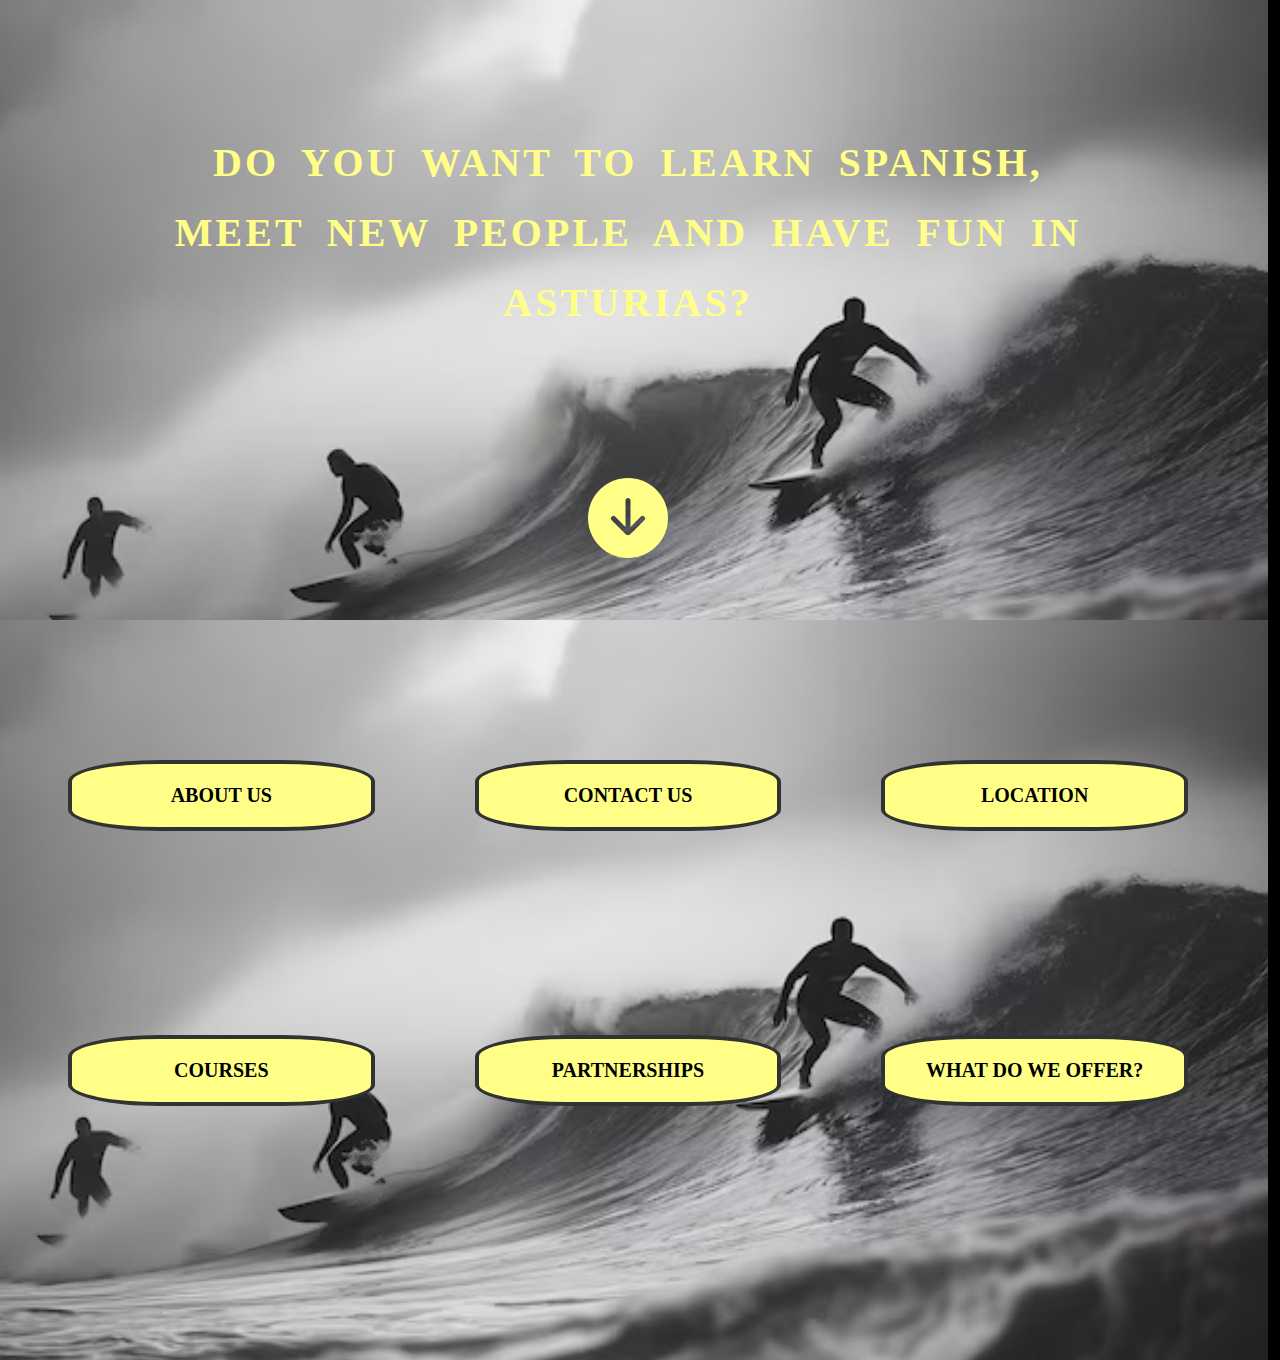
<file: index.html>
<!DOCTYPE html>
<html lang="en">
<head>
  <meta charset="UTF-8">
  <meta name="viewport" content="width=device-width, initial-scale=1.0">
  <link rel="stylesheet" href="./styles.css">
  <link rel="icon" type="image/x-icon" href="logo_nexos-spain.jpeg">
  <title>
    Nexos Spain
  </title>
</head>
<body>
  <section id="welcome-section">
    <h1>
      <b>DO YOU WANT TO LEARN SPANISH, MEET NEW PEOPLE AND HAVE FUN IN ASTURIAS?</b><br>
    </h1>
    <a href="#sections">
    <img src="arrow-down.png" id="arrow-down" alt="More info">
    </a>
  </section>
  <section id="sections">
    <div class="projects-grid">
      <a>
      <div class="project-tile project-1">
        <p>
          <b>ABOUT US</b>
        </p>
      </div>
    </a>
    <a>
      <div class="project-tile project-2">
        <p>
          <b>CONTACT US</b>
        </p>
      </div>
    </a>
    <a>
      <div class="project-tile project-3">
        <p>
          <b>LOCATION</b>
        </p>
      </div>
    </a>
    <a>
      <div class="project-tile project-4">
        <p>
          <b>COURSES</b>
        </p>
      </div>
    </a>
    <a>
      <div class="project-tile project-5">
        <p>
          <b>PARTNERSHIPS</b>
        </p>
      </div>
    </a>
    <a>
      <div class="project-tile project-6">
        <p>
          <b>WHAT DO WE OFFER?</b>
        </p>
      </div>
    </a>
    </div>
  </section>
</body>
</html>
</file>
<file: styles.css>
@media (prefers-reduced-motion: no-preference) {
    * {
        scroll-behavior: smooth;
    }
}


/* STYLINGS */

* {
    border: /*1px solid white;*/
}

html {
    scroll-behavior: smooth;
    margin: -20px;
    width: 100%;
}

::-webkit-scrollbar {
    width: 15px;
}

::-webkit-scrollbar-track {
    background: rgb(219, 219, 219);
}

::-webkit-scrollbar-thumb {
    background: rgb(255, 255, 150);
}

::-webkit-scrollbar-thumb:hover {
    cursor: grab;
}

::-webkit-scrollbar-thumb:active {
    cursor: grabbing;
}

body {
    background-color: rgb(0, 0, 0);
}

#welcome-section {
    background-image: url('Nexos-Spain-background.jpeg');
    background-repeat: no-repeat;
    background-attachment:fixed;
    background-size:auto;
    position: absolute;
    width: 100%;
    height: 100%;
    margin: 0px;
    padding: 0px;
    text-align: center;
}

#welcome-section h1 {
    font-size: 40px;
    font-family: 'Impact';
    margin: 140px 150px;
    font-weight: bolder;
    letter-spacing: 3px;
    word-spacing: 10px;
    line-height: 70px;
    color: rgb(255, 255, 136);
}

#arrow-down {
    height: 80px;
    margin-top: 0px;
}

#arrow-down:hover {
    height: 90px;
    margin-top: -5px;
}

#sections {
    background-image: url('Nexos-Spain-background.jpeg');
    position: absolute;
    padding-top: 60px;
    padding-bottom: 70px;
    top: 620px;
    width: 100%;
    text-align: center;
}


.projects-grid {
    display: grid;
    grid-template-columns: repeat(auto-fit, minmax(250px, 1fr));
    grid-auto-rows: minmax(175px, auto);
    grid-gap: 100px;
    text-align: center;
    margin: 80px;
}
  
.project-tile {
    background-color: rgb(255, 255, 136);
    border: 4px solid rgb(50, 50, 50);
    border-radius: 30%;
    height: auto;
}

.project-tile p {
    padding: 20px;
}
  
.project-tile:hover {
    background-color: rgb(255, 255, 110);
    border: 8px solid black;
    cursor: pointer;
}

#sections p {
    font-size: 20px;
    margin: auto;
}
</file>
